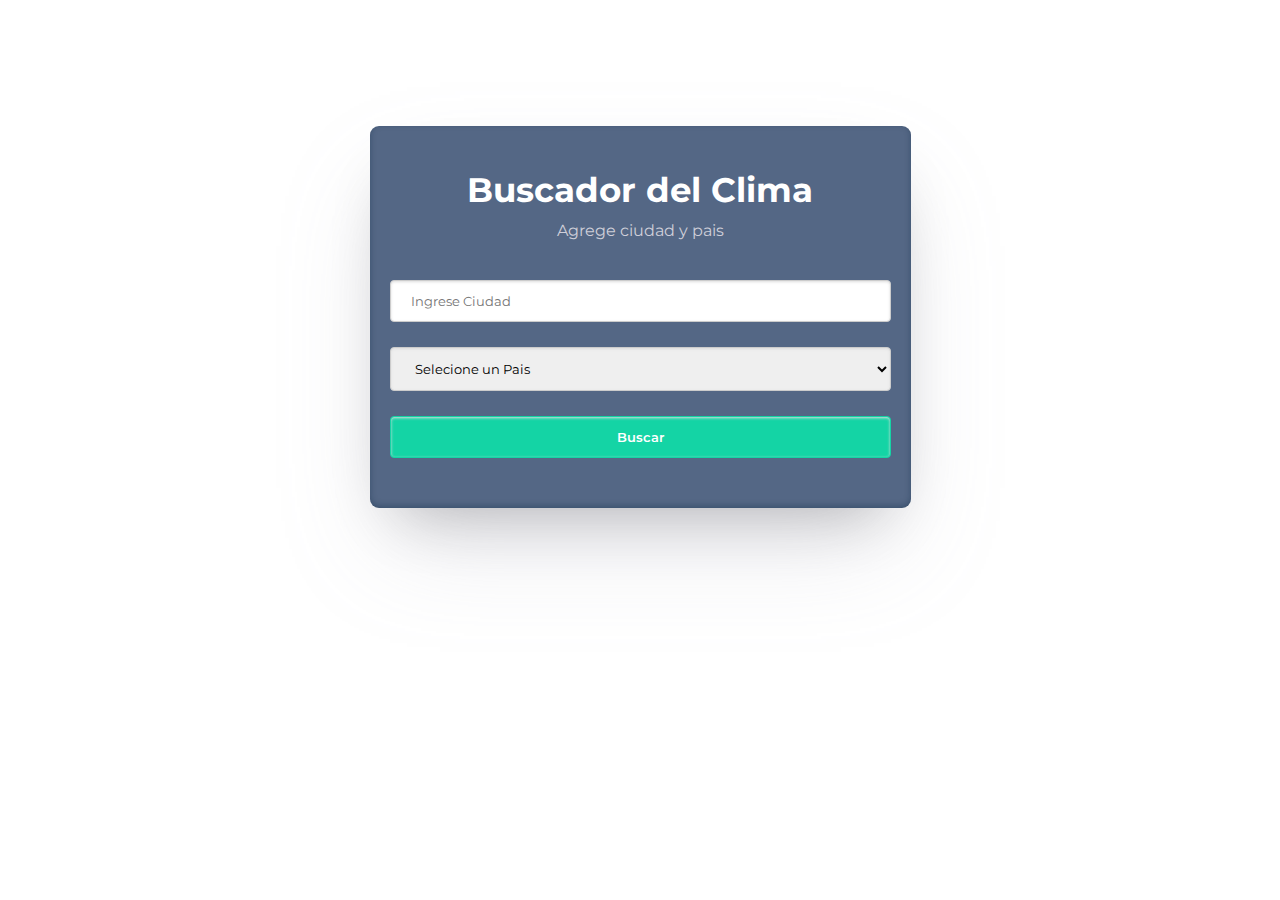
<file: AppClima/index.html>
<!DOCTYPE html>
<html lang="en">
<head>
    <meta charset="UTF-8">
    <meta name="viewport" content="width=device-width, initial-scale=1.0">
    <title>App del Clima</title>
    <link rel="stylesheet" href="style.css">
</head>
<body>

    <section class="weather-content"> 
        <h1>Buscador del Clima</h1>

        <div class="result">
            <p>Agrege ciudad y pais</p>
            <!-- <h5>Clima de Bogota</h5>
            <img src="" alt="">
            <h2>28°C</h2>
            <p>Max: 29°C</p>
            <p>Max: 27°C</p> -->
        </div>

        <form action="" method="post" class="get-weather">
            <input type="text" name="city" id="city" placeholder="Ingrese Ciudad">
            <select name="" id="country">
                <option diseabled selected value="">Selecione un Pais</option>
                <option value="AR">Argentina</option>
                <option value="CO">Colombia</option>
                <option value="CR">Costa Rica</option>
                <option value="ES">España</option>
                <option value="US">Estados Unidos</option>
                <option value="MX">Mexico</option>
                <option value="PE">Peru</option>

            </select>

            <input type="submit" id="" value="Buscar">
        </form>
        <script src="script.js"></script>



    </section>

    
</body>
</html>
</file>
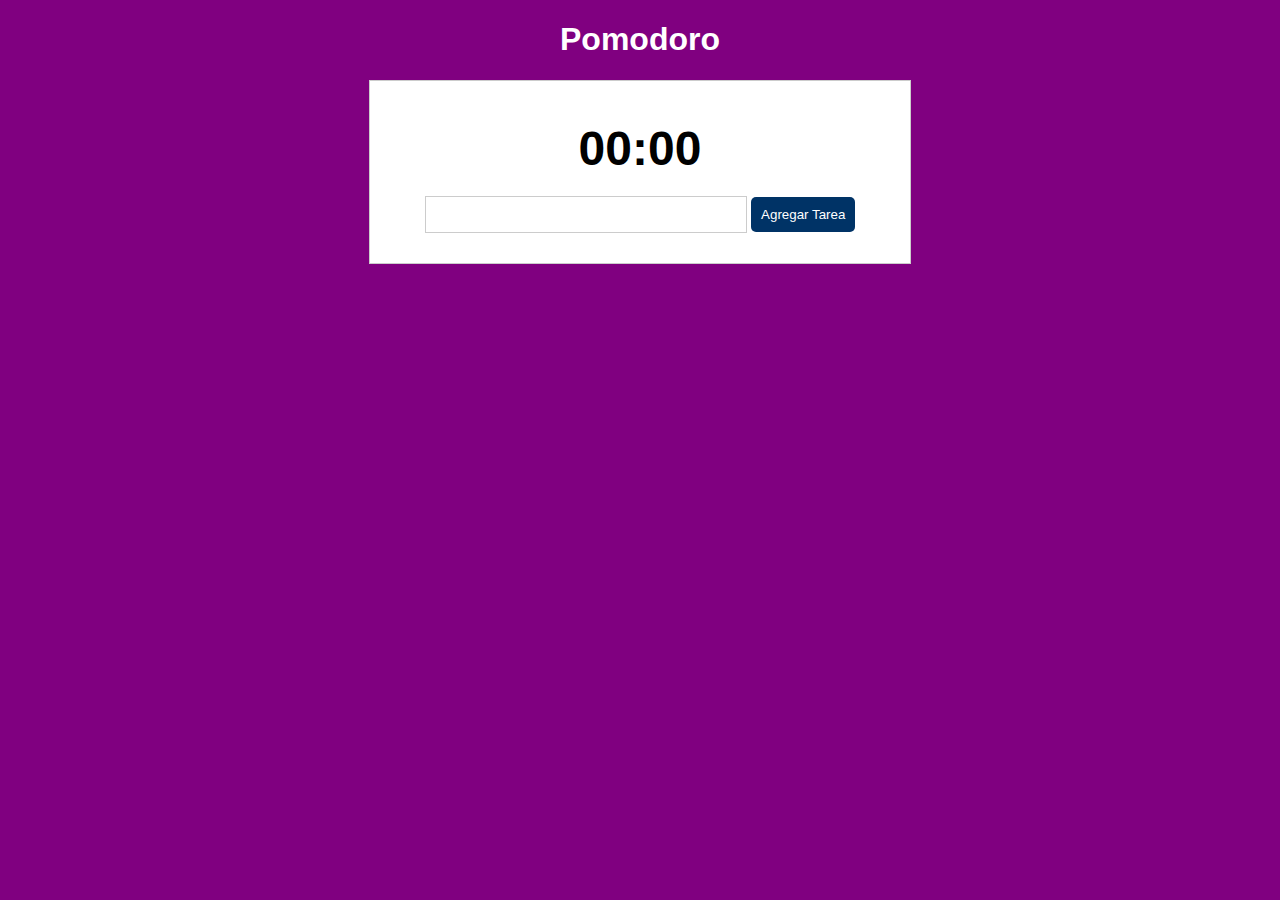
<file: AppDePomodoro/index.html>
<!DOCTYPE html>
<html lang="en">
<head>
    <meta charset="UTF-8">
    <meta name="viewport" content="width=device-width, initial-scale=1.0">
    <link rel="stylesheet" href="style.css">
    <title>Pomodoro</title>
</head>
<body>
    <h1>Pomodoro</h1>
    <div id="app">
        <!--En este apartado ira la cuenta regresiva...-->

        <div id="time">
            <div id="value"></div>
            <div id="taskName"></div>
        </div>

        
        <!--En este apartado ira las tareas...-->
        <div class="tasks-container">
            <div class="form">
                <form action="" id="form">
                    
                    <input type="text" id="itTask">
                    <input type="submit" id="bAdd" value="Agregar Tarea">
                </form>
            </div>

            <div id="tasks">
               <!--Aqui iran las tareas-->
            </div>

        </div>

    </div>

    




    <script src="script.js"></script>
    
</body>
</html>
</file>
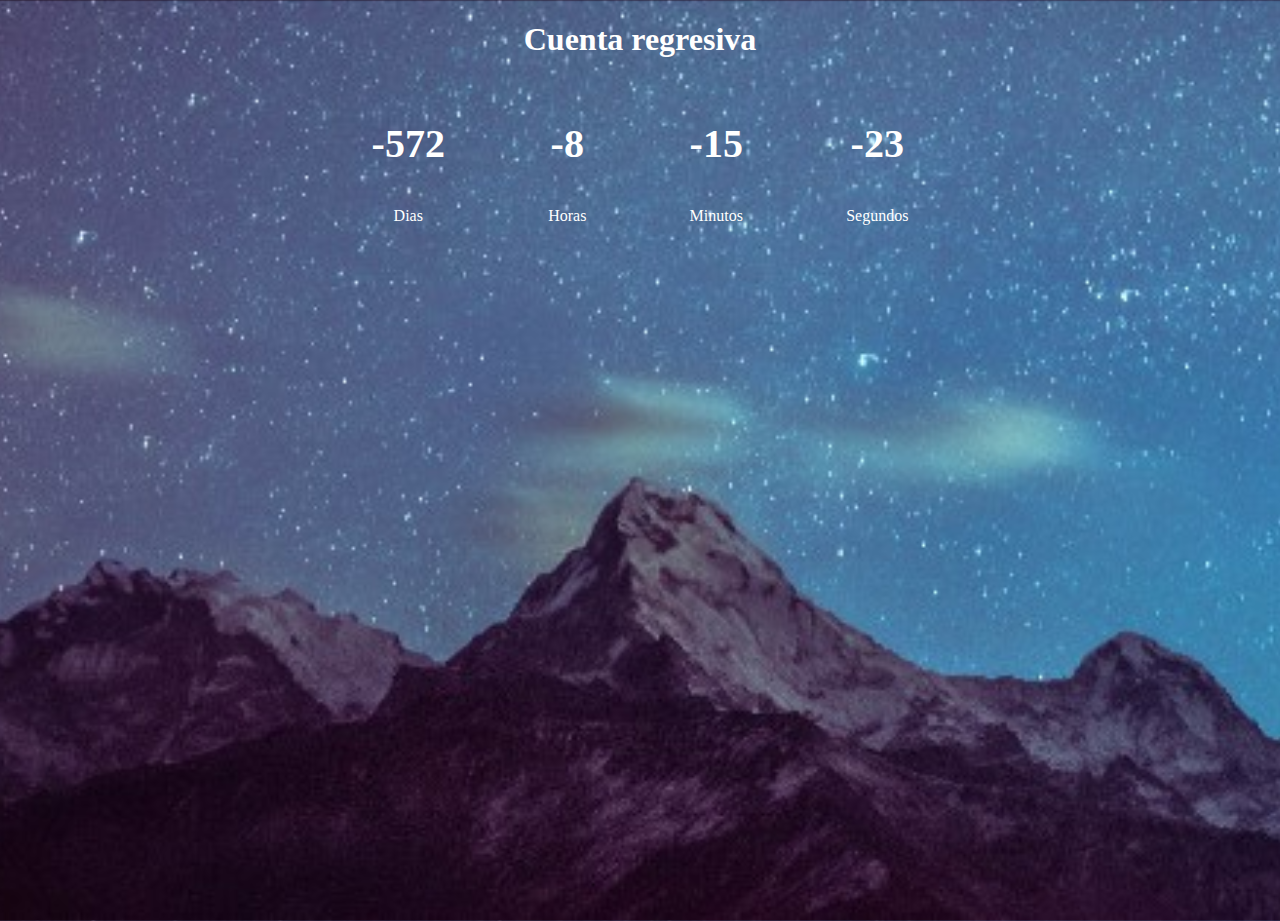
<file: CuentaRegresiva/index.html>
<!DOCTYPE html>
<html lang="en">
<head>
    <meta charset="UTF-8">
    <meta name="viewport" content="width=device-width, initial-scale=1.0">
    <title>Document</title>
    <link rel="stylesheet" href="style.css">
</head>
<body>
    <h1>Cuenta regresiva </h1>
    <div class="container">
        <div>
            <p class="num" id="dias">10</p>
            <span>Dias</span>
        </div>

        <div>
            <p class="num" id="horas">10</p>
            <span>Horas</span>
        </div>

        <div>
            <p class="num" id="minutos">8</p>
            <span>Minutos</span>
        </div>

        <div>
            <p class="num" id="segundos">24</p>
            <span>Segundos</span>
        </div>


    </div>
    <script src="script.js" defer></script>
</body>
</html>
</file>
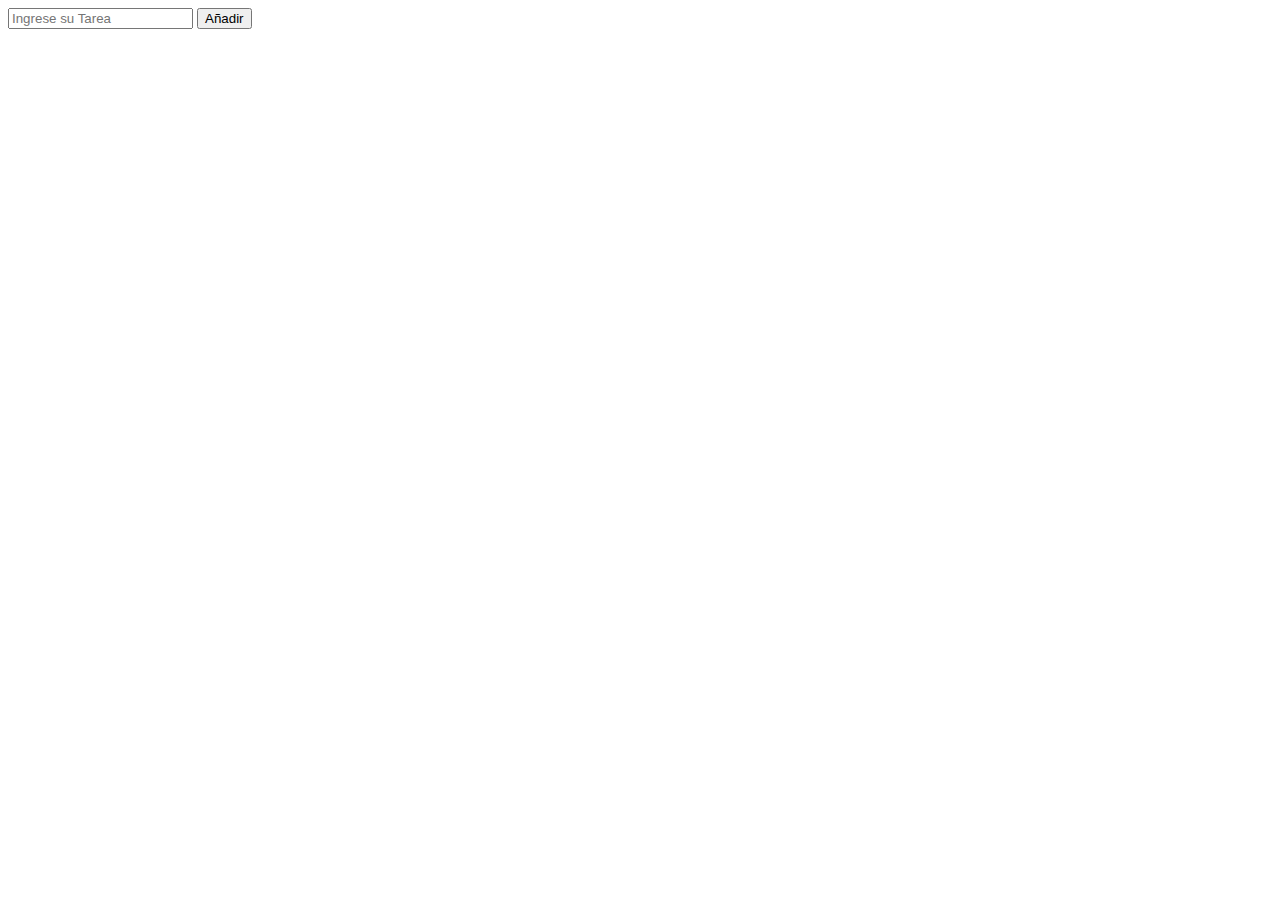
<file: ListaDeTareas/index.html>
<!DOCTYPE html>
<html lang="en">
<head>
    <meta charset="UTF-8">
    <meta name="viewport" content="width=device-width, initial-scale=1.0">
    <title>Lista de Tareas</title>
</head>
<body>
    <div class="container">
        <div class="formulario">
            <form action="" id="form">
                <input type="text" name="" id="input" placeholder="Ingrese su Tarea">
                <button type="submit" id="submit">Añadir</button>
            </form>
        </div>

        <div id="tareas">
            
        </div>
    </div>
</body>
</html>
</file>
<file: AppClima/style.css>
@import url('https://fonts.googleapis.com/css2?family=Montserrat:ital,wght@0,100;0,200;0,300;0,400;0,500;0,600;0,700;0,800;0,900;1,100;1,200;1,300;1,400;1,500;1,600;1,700;1,800&display=swap');
body{
    font-family: 'Montserrat', sans-serif;
}
.weather-content {
    color: white;
    box-shadow: rgba(155, 155, 175, 0.25) 0px 50px 100px -20px, rgba(0, 0, 0, 0.3) 0px 30px 60px -30px, rgba(10, 37, 64, 0.35) 0px -2px 6px 0px inset;
    max-width: 501px;
    text-align: center;
    padding: 20px 20px 50px;
    margin: 10% auto 0;
    background-color: #546785;
    border-radius: 9px;
}
.weather-content h1{
    font-size: 34px;
    margin-bottom: 10px;
    color: #FFF;
}
.weather-content p{
    color: #cfcfd9;
}
.result{
    margin-bottom: 8%;
}
.result p{
    margin: 5px 0 5px;
}
.result h2{
    font-size: 70px;
    line-height: 70px;
    margin: -10px 0 10px;
    color: #fff;
}
.result h5{
    font-size: 21px;
    margin: 2px;
    color: #fff;
}
form {
    display: flex;
    flex-direction: column;
}
form input[type="text"], form input[type="submit"], form select{
    width: 100%;
    margin: 0px 0 25px;
    display: inline-block;
    border: 1px solid #ccc;
    box-shadow: inset 0 1px 3px #ddd;
    border-radius: 4px;
    -webkit-box-sizing: border-box;
    -moz-box-sizing: border-box;
    box-sizing: border-box;
    padding-left: 20px;
    padding-right: 20px;
    padding-top: 12px;
    padding-bottom: 12px;
    font-family: 'Montserrat', sans-serif;
}
form input[type="submit"]{
    width: 100%;
    margin: 0 auto;
    cursor: pointer;
    background-color: #14d4a5;
    border: 1px solid #14d4a5;
    color: #fff;
    font-weight: 600;
    transition: width 1s;
}
form input[type="submit"]:hover{
    width: 50%;
}
.alert-message {
    margin: 24px 0 0;
    color: red!important;
}
</file>
<file: AppDePomodoro/style.css>
h1{
    color: white;
    text-align: center;
}
body {
    font-family: Arial, Helvetica, sans-serif;
    background-color: purple;
  }
  
  #app {
    background-color: white;
    width: 500px;
    margin: 0 auto;
    border: solid 1px #ccc;
    padding: 20px;
  }
  
  #time {
    text-align: center;
    padding: 20px 0;
  }
  #time #value {
    font-size: 48px;
    font-weight: bolder;
  }
  
  .form {
    display: flex;
    justify-content: center;
  }
  
  input[type="text"] {
    padding: 10px;
    border: solid 1px #ccc;
    width: 300px;
  }
  button,
  input[type="submit"] {
    border: none;
    background-color: #003366;
    color: white;
    padding: 10px;
    border-radius: 5px;
  }
  
  #tasks {
    display: flex;
    flex-direction: column;
    gap: 10px;
    margin-top: 10px;
  }
  .task {
    display: flex;
    gap: 10px;
    align-items: center;
  }
  .task .completed {
    display: flex;
    align-items: center;
    gap: 10px;
  }
  
  .done {
    display: inline-block;
    padding: 5px;
    background-color: #ccc;
  }
</file>
<file: CuentaRegresiva/style.css>
body{
    background-image: url(portada.jpg);
    background-size: cover; /* Cubre completamente el área, manteniendo la proporción de aspecto */
    background-position: center; /* Centra la imagen en el fondo */
    color: white;
    text-align: center;
    margin: 0; /* Elimina los márgenes predeterminados */
    font-family: 'Times New Roman', Times, serif;
    height: 100vh; /* Ocupa el 100% de la altura de la pantalla */

}
.container{
    width: 50%;
    display: flex;
    justify-content: space-around;
    margin: auto;
}
.num{
    font-size: 40px;
    font-weight: 700;
}
</file>
